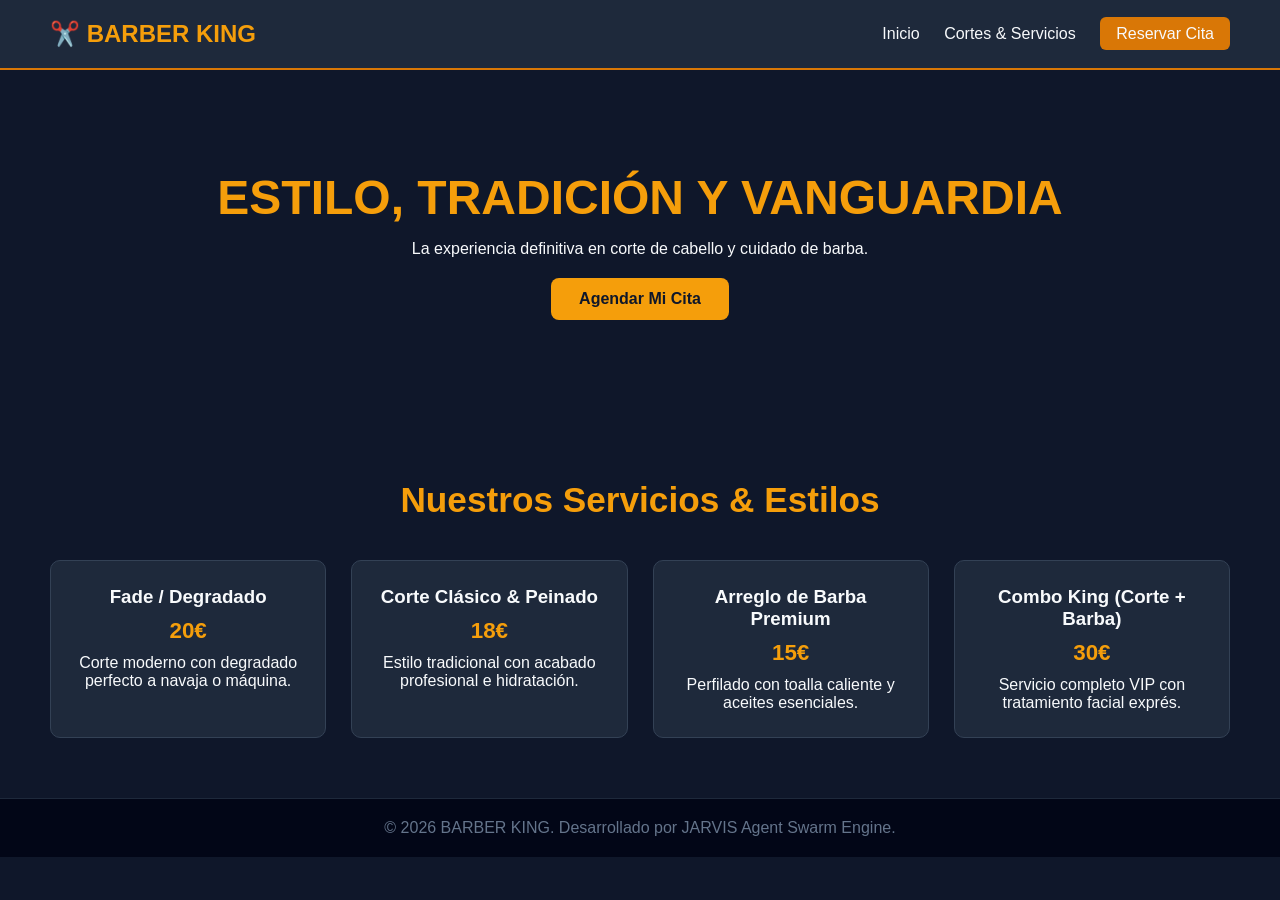
<file: index.html>
<!DOCTYPE html>
<html lang="es">
<head>
  <meta charset="UTF-8">
  <meta name="viewport" content="width=device-width, initial-scale=1.0">
  <title>BARBER KING | Barbería Moderna & Citas</title>
  <link rel="stylesheet" href="styles.css">
</head>
<body>
  <header class="navbar">
    <div class="logo">✂️ BARBER KING</div>
    <nav>
      <a href="index.html">Inicio</a>
      <a href="#cortes">Cortes & Servicios</a>
      <a href="citas.html" class="btn-cita">Reservar Cita</a>
    </nav>
  </header>

  <section class="hero">
    <h1>ESTILO, TRADICIÓN Y VANGUARDIA</h1>
    <p>La experiencia definitiva en corte de cabello y cuidado de barba.</p>
    <a href="citas.html" class="btn-hero">Agendar Mi Cita</a>
  </section>

  <section id="cortes" class="services-container">
    <h2>Nuestros Servicios & Estilos</h2>
    <div class="cards-grid">
      <div class="card">
        <h3>Fade / Degradado</h3>
        <p class="price">20€</p>
        <p>Corte moderno con degradado perfecto a navaja o máquina.</p>
      </div>
      <div class="card">
        <h3>Corte Clásico & Peinado</h3>
        <p class="price">18€</p>
        <p>Estilo tradicional con acabado profesional e hidratación.</p>
      </div>
      <div class="card">
        <h3>Arreglo de Barba Premium</h3>
        <p class="price">15€</p>
        <p>Perfilado con toalla caliente y aceites esenciales.</p>
      </div>
      <div class="card">
        <h3>Combo King (Corte + Barba)</h3>
        <p class="price">30€</p>
        <p>Servicio completo VIP con tratamiento facial exprés.</p>
      </div>
    </div>
  </section>

  <footer>
    <p>&copy; 2026 BARBER KING. Desarrollado por JARVIS Agent Swarm Engine.</p>
  </footer>
</body>
</html>
</file>
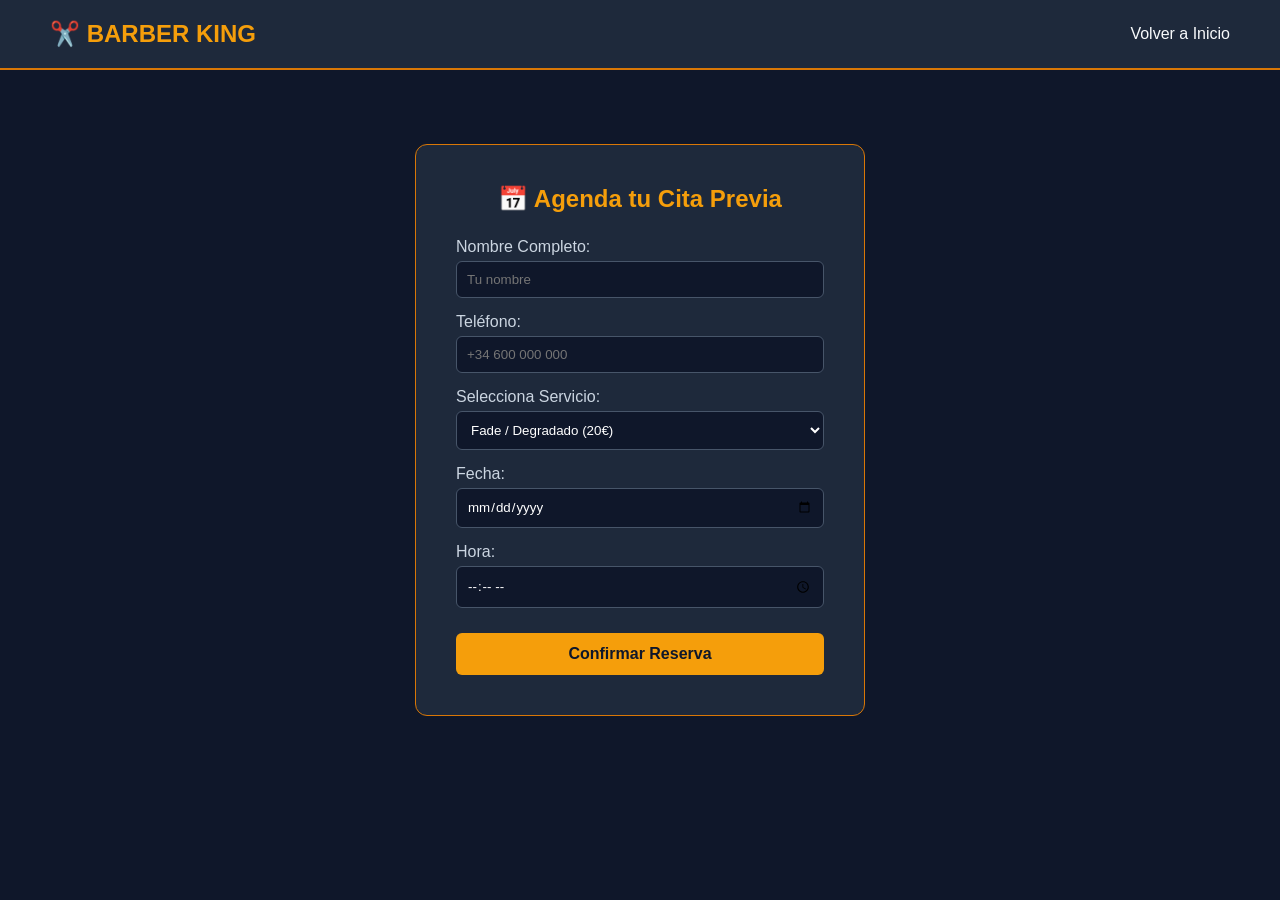
<file: citas.html>
<!DOCTYPE html>
<html lang="es">
<head>
  <meta charset="UTF-8">
  <meta name="viewport" content="width=device-width, initial-scale=1.0">
  <title>Reserva tu Cita | BARBER KING</title>
  <link rel="stylesheet" href="styles.css">
</head>
<body>
  <header class="navbar">
    <div class="logo">✂️ BARBER KING</div>
    <nav>
      <a href="index.html">Volver a Inicio</a>
    </nav>
  </header>

  <main class="booking-container">
    <div class="booking-card">
      <h2>📅 Agenda tu Cita Previa</h2>
      <form id="booking-form">
        <div class="form-group">
          <label>Nombre Completo:</label>
          <input type="text" id="nombre" required placeholder="Tu nombre">
        </div>
        <div class="form-group">
          <label>Teléfono:</label>
          <input type="tel" id="telefono" required placeholder="+34 600 000 000">
        </div>
        <div class="form-group">
          <label>Selecciona Servicio:</label>
          <select id="servicio" required>
            <option value="Fade / Degradado - 20€">Fade / Degradado (20€)</option>
            <option value="Corte Clásico - 18€">Corte Clásico (18€)</option>
            <option value="Arreglo de Barba - 15€">Arreglo de Barba (15€)</option>
            <option value="Combo King - 30€">Combo King (Corte + Barba) (30€)</option>
          </select>
        </div>
        <div class="form-group">
          <label>Fecha:</label>
          <input type="date" id="fecha" required>
        </div>
        <div class="form-group">
          <label>Hora:</label>
          <input type="time" id="hora" required>
        </div>
        <button type="submit" class="btn-submit">Confirmar Reserva</button>
      </form>
      <div id="confirmation-msg" class="hidden"></div>
    </div>
  </main>

  <script src="app.js"></script>
</body>
</html>
</file>
<file: styles.css>
* { margin: 0; padding: 0; box-sizing: border-box; font-family: 'Segoe UI', sans-serif; }
body { background-color: #0f172a; color: #f8fafc; }
.navbar { display: flex; justify-content: space-between; align-items: center; padding: 20px 50px; background: #1e293b; border-bottom: 2px solid #d97706; }
.logo { font-size: 1.5rem; font-weight: bold; color: #f59e0b; }
nav a { color: #f8fafc; text-decoration: none; margin-left: 20px; font-weight: 500; }
.btn-cita { background: #d97706; padding: 8px 16px; border-radius: 6px; }
.hero { text-align: center; padding: 100px 20px; background: linear-gradient(rgba(15,23,42,0.8), rgba(15,23,42,0.8)), url('https://images.unsplash.com/photo-1503951914875-452162b0f3f1?auto=format&fit=crop&w=1200&q=80') center/cover; }
.hero h1 { font-size: 3rem; color: #f59e0b; margin-bottom: 15px; }
.btn-hero { display: inline-block; margin-top: 20px; background: #f59e0b; color: #0f172a; padding: 12px 28px; border-radius: 8px; font-weight: bold; text-decoration: none; }
.services-container { padding: 60px 50px; text-align: center; }
.services-container h2 { font-size: 2.2rem; color: #f59e0b; margin-bottom: 40px; }
.cards-grid { display: grid; grid-template-columns: repeat(auto-fit, minmax(220px, 1fr)); gap: 25px; }
.card { background: #1e293b; padding: 25px; border-radius: 10px; border: 1px solid #334155; }
.card h3 { color: #f8fafc; margin-bottom: 10px; }
.price { color: #f59e0b; font-size: 1.4rem; font-weight: bold; margin-bottom: 10px; }
.booking-container { display: flex; justify-content: center; align-items: center; min-height: 80vh; padding: 20px; }
.booking-card { background: #1e293b; padding: 40px; border-radius: 12px; width: 100%; max-width: 450px; border: 1px solid #d97706; }
.booking-card h2 { color: #f59e0b; margin-bottom: 25px; text-align: center; }
.form-group { margin-bottom: 15px; text-align: left; }
.form-group label { display: block; margin-bottom: 5px; color: #cbd5e1; }
.form-group input, .form-group select { width: 100%; padding: 10px; border-radius: 6px; border: 1px solid #475569; background: #0f172a; color: #fff; }
.btn-submit { width: 100%; padding: 12px; background: #f59e0b; color: #0f172a; border: none; border-radius: 6px; font-size: 1rem; font-weight: bold; cursor: pointer; margin-top: 10px; }
.hidden { display: none; }
#confirmation-msg { margin-top: 20px; padding: 15px; background: #065f46; color: #34d399; border-radius: 6px; text-align: center; font-weight: bold; }
footer { text-align: center; padding: 20px; background: #020617; border-top: 1px solid #1e293b; color: #64748b; }
</file>
